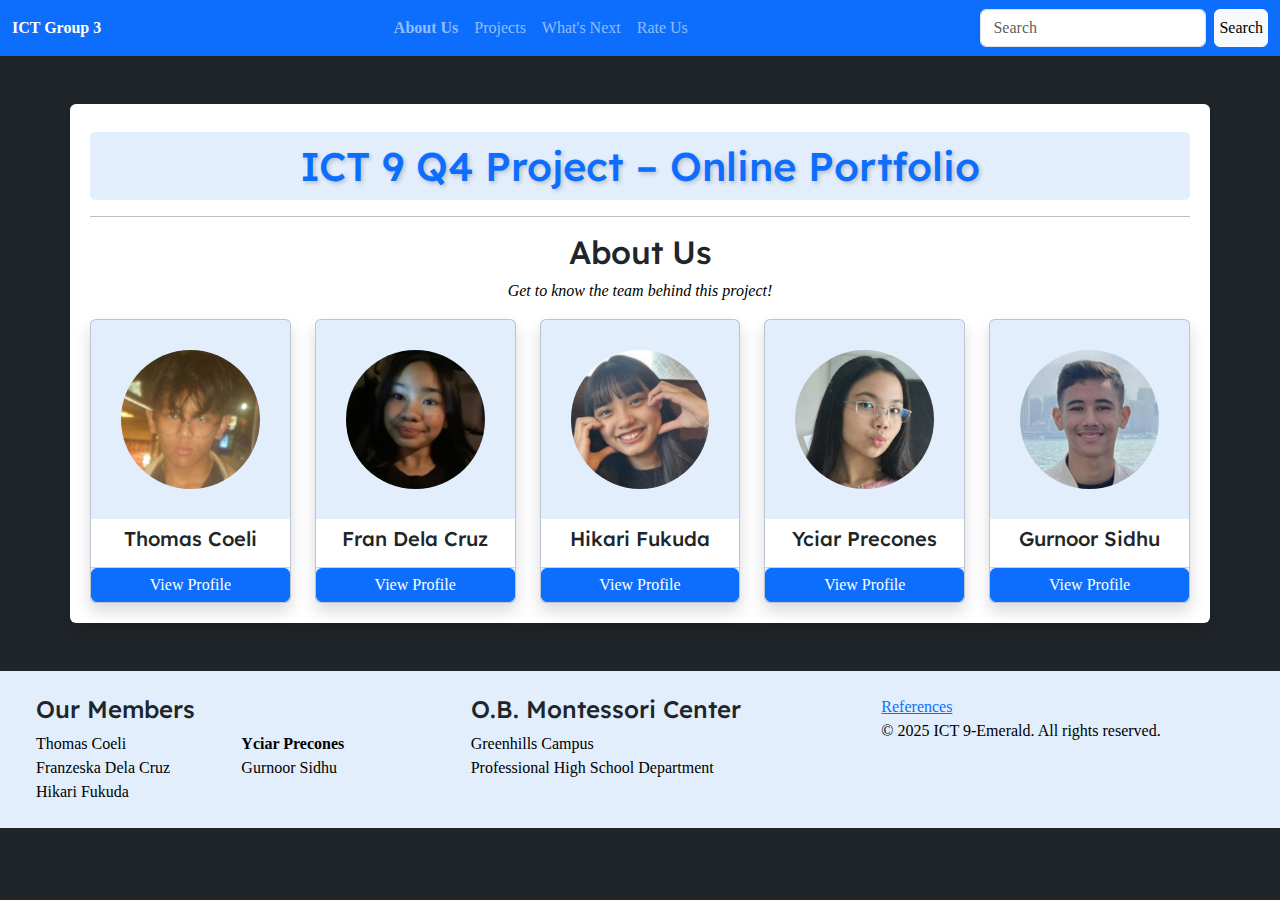
<file: index.html>
<!DOCTYPE html>
<html>
<head>
    <meta charset="utf-8">
    <meta name="viewport" content="width=device-width, initial-scale=1">
    <title>Online Portfolio – About Us</title>
    <!-- Bootstrap 5 Setup -->
    <link href="https://cdn.jsdelivr.net/npm/bootstrap@5.3.3/dist/css/bootstrap.min.css" rel="stylesheet" integrity="sha384-QWTKZyjpPEjISv5WaRU9OFeRpok6YctnYmDr5pNlyT2bRjXh0JMhjY6hW+ALEwIH" crossorigin="anonymous">

    <!-- JS Setup -->
    <script src="https://cdn.jsdelivr.net/npm/bootstrap@5.3.3/dist/js/bootstrap.bundle.min.js" integrity="sha384-YvpcrYf0tY3lHB60NNkmXc5s9fDVZLESaAA55NDzOxhy9GkcIdslK1eN7N6jIeHz" crossorigin="anonymous"></script>

    <!-- Google Fonts Lexend Setup -->
    <link rel="preconnect" href="https://fonts.googleapis.com">
    <link rel="preconnect" href="https://fonts.gstatic.com" crossorigin>
    <link href="https://fonts.googleapis.com/css2?family=Lexend:wght@100..900&display=swap" rel="stylesheet">

    <!-- Link to CSS File -->
    <link rel="stylesheet" type="text/css" href="style.css">
   <script src="main.js"></script>
</head>
<body>
    <nav class="navbar navbar-expand-sm bg-primary navbar-dark">
      <div class="container-fluid">
        <strong class="text-white">ICT Group 3</strong>
        <button class="navbar-toggler" type="button" data-bs-toggle="collapse" data-bs-target="#mynavbar">
          <span class="navbar-toggler-icon"></span>
        </button>
        <div class="collapse navbar-collapse" id="mynavbar">
          <ul class="navbar-nav mx-auto">
            <li class="nav-item">
              <a class="nav-link" href="index.html"><strong>About Us</strong></a>
            </li>
            <li class="nav-item">
              <a class="nav-link" href="page2.html">Projects</a>
            </li>
            <li class="nav-item">
              <a class="nav-link" href="page3.html">What's Next</a>
            </li>
            <li class="nav-item">
              <a class="nav-link" href="page4.html">Rate Us</a>
            </li>
          </ul>
          <form class="d-flex">
            <input class="form-control me-2" type="text" placeholder="Search">
            <button class="btn btn-light" id="navbt" type="button">Search</button>
          </form>
        </div>
      </div>
    </nav>

    <div class="container shadow mt-5 mb-5 rounded">
        <h1 class="mt-2 mb-2 text-center">ICT 9 Q4 Project – Online Portfolio</h1>
        <hr/>
        <h2 class="text-center">About Us</h2>
        <p class="text-center"><em>Get to know the team behind this project!</em></p>
        <div class="row">

          <!-- Card: Thomas Coeli -->
          <div class="col">
            <div class="card shadow text-center">
              <img src="coeliheadshot.png" class="card-img-top aboutusavatar rounded-circle">
              <div class="card-header"><h5>Thomas Coeli</h5></div>
              <button type="button" class="btn btn-primary" data-bs-toggle="modal" data-bs-target="#coeliModal">View Profile</button>
            </div>
          </div>

          <!-- Modal: Thomas Coeli -->
          <div class="modal fade" id="coeliModal" tabindex="-1">
            <div class="modal-dialog modal-lg">
              <div class="modal-content">
                <div class="modal-header">
                  <button type="button" class="btn-close" data-bs-dismiss="modal"></button>
                </div>
                <div class="modal-body">
                  <div class="row">
                    <div class="col-md-4">
                      <img src="coeliheadshot.png" class="w-100 img-fluid rounded-circle aboutusavatar">
                    </div>
                    <div class="col-md-8">
                      <h2 class="mt-2 mb-2 text-center">Thomas Taylor L. Coeli</h2>
                      <hr/>
                      <p class="mt-2 mb-2"><strong>Interests:</strong> Fish, Chinese green tea, bodybuilding, medicine, and biomechanics are things I enjoy.</p>
                      <p class="mt-2 mb-2"><strong>Ambition:</strong> I plan on taking up interventional cardiology or any cardiology-related jobs.</p>
                      <a class="btn btn-primary w-100" href="https://github.com/TCoeli-9E" target="_blank">View my Github Profile</a>
                    </div>
                  </div>
                </div>
              </div>
            </div>
          </div>

          <!-- Card: Fran Dela Cruz -->
          <div class="col">
            <div class="card shadow text-center">
              <img src="delacruzheadshot.jpg" class="card-img-top rounded-circle aboutusavatar">
              <div class="card-header"><h5>Fran Dela Cruz</h5></div>
              <button type="button" class="btn btn-primary" data-bs-toggle="modal" data-bs-target="#delacruzModal">View Profile</button>
            </div>
          </div>

          <!-- Modal: Fran Dela Cruz -->
          <div class="modal fade" id="delacruzModal" tabindex="-1">
            <div class="modal-dialog modal-lg">
              <div class="modal-content">
                <div class="modal-header">
                  <button type="button" class="btn-close" data-bs-dismiss="modal"></button>
                </div>
                <div class="modal-body">
                  <div class="row">
                    <div class="col-md-4">
                      <img src="delacruzheadshot.jpg" class="w-100 img-fluid rounded-circle aboutusavatar">
                    </div>
                    <div class="col-md-8">
                      <h2 class="mt-2 mb-2 text-center">Franzeska Addienna V. Dela Cruz</h2>
                      <hr/>
                      <p class="mt-2 mb-2"><strong>Interests:</strong> I love dogs and books. I also love traveling, laughing, and collecting Hironos and Sonny Angels.</p>
                      <p class="mt-2 mb-2"><strong>Ambition:</strong> I’d love to pursue my passion in veterinary medicine or nutrition and dietetics. My ideal life is a sustainable one, where my social, academic, and fitness lives are all balanced.</p>
                      <a class="btn btn-primary w-100" href="https://github.com/Frangun" target="_blank">View my Github Profile</a>
                    </div>
                  </div>
                </div>
              </div>
            </div>
          </div>

          <!-- Card: Hikari Fukuda -->
          <div class="col">
            <div class="card shadow text-center">
              <img src="fukudaheadshot.jpeg" class="card-img-top rounded-circle aboutusavatar">
              <div class="card-header"><h5>Hikari Fukuda</h5></div>
              <button type="button" class="btn btn-primary" data-bs-toggle="modal" data-bs-target="#fukudaModal">View Profile</button>
            </div>
          </div>

          <!-- Modal: Hikari Fukuda -->
          <div class="modal fade" id="fukudaModal" tabindex="-1">
            <div class="modal-dialog modal-lg">
              <div class="modal-content">
                <div class="modal-header">
                  <button type="button" class="btn-close" data-bs-dismiss="modal"></button>
                </div>
                <div class="modal-body">
                  <div class="row">
                    <div class="col-md-4">
                      <img src="fukudaheadshot.jpeg" class="w-100 img-fluid rounded-circle aboutusavatar">
                    </div>
                    <div class="col-md-8">
                      <h2 class="mt-2 mb-2 text-center">Hikari Fukuda</h2>
                      <hr/>
                      <p class="mt-2 mb-2"><strong>Interests:</strong> I like to listen to Japanese R&B songs, watch anime, play piano and play volleyball.</p>
                      <p class="mt-2 mb-2"><strong>Ambition:</strong> I haven't decided yet, but I would like to find a job that makes use of my English. One of the options I have is to be a flight attendant.</p>
                      <a class="btn btn-primary w-100" href="https://github.com/Hikarihikaru0317" target="_blank">View my Github Profile</a>
                    </div>
                  </div>
                </div>
              </div>
            </div>
          </div>

          <!-- Card: Yciar Precones -->
          <div class="col">
            <div class="card shadow text-center">
              <img src="preconesheadshot.jpg" class="card-img-top rounded-circle aboutusavatar">
              <div class="card-header"><h5>Yciar Precones</h5></div>
              <button type="button" class="btn btn-primary" data-bs-toggle="modal" data-bs-target="#preconesModal">View Profile</button>
            </div>
          </div>

          <!-- Modal: Yciar Precones -->
          <div class="modal fade" id="preconesModal" tabindex="-1">
            <div class="modal-dialog modal-lg">
              <div class="modal-content">
                <div class="modal-header">
                  <button type="button" class="btn-close" data-bs-dismiss="modal"></button>
                </div>
                <div class="modal-body">
                  <div class="row">
                    <div class="col-md-4">
                      <img src="preconesheadshot.jpg" class="w-100 img-fluid rounded-circle aboutusavatar">
                    </div>
                    <div class="col-md-8">
                      <h2 class="mt-2 mb-2 text-center">Yciar L. Precones</h2>
                      <hr/>
                      <p class="mt-2 mb-2"><strong>Interests:</strong> Calico cats, fountain pens, and black teas are some of my favorite things. I like to read Gothic literature and write poetry in my spare time.</p>
                      <p class="mt-2 mb-2"><strong>Ambition:</strong> Although I’m not quite sure yet on what I want to do in the future, I plan on turning my passion for writing into a career in creative writing or journalism.</p>
                      <a class="btn btn-primary w-100" href="https://github.com/YPrecones-9E" target="_blank">View my Github Profile</a>
                    </div>
                  </div>
                </div>
              </div>
            </div>
          </div>

          <!-- Card: Gurnoor Sidhu -->
          <div class="col">
            <div class="card shadow text-center">
              <img src="sidhuheadshot.png" class="card-img-top rounded-circle aboutusavatar">
              <div class="card-header"><h5>Gurnoor Sidhu</h5></div>
              <button type="button" class="btn btn-primary" data-bs-toggle="modal" data-bs-target="#sidhuModal">View Profile</button>
            </div>
          </div>

          <!-- Modal: Gurnoor Sidhu -->
          <div class="modal fade" id="sidhuModal" tabindex="-1">
            <div class="modal-dialog modal-lg">
              <div class="modal-content">
                <div class="modal-header">
                  <button type="button" class="btn-close" data-bs-dismiss="modal"></button>
                </div>
                <div class="modal-body">
                  <div class="row">
                    <div class="col-md-4">
                      <img src="sidhuheadshot.png" class="w-100 img-fluid rounded-circle aboutusavatar">
                    </div>
                    <div class="col-md-8">
                      <h2 class="mt-2 mb-2 text-center">Gurnoor S. Sidhu</h2>
                      <hr/>
                      <p class="mt-2 mb-2"><strong>Interests:</strong> I love anything related to basketball, alongside playing other sports.</p>
                      <p class="mt-2 mb-2"><strong>Ambition:</strong> I’m unsure for now on what I want to do in the future, but for sure, it’ll be something sporty.</p>
                      <a class="btn btn-primary w-100" href="https://github.com/Gur7" target="_blank">View my Github Profile</a>
                    </div>
                  </div>
                </div>
              </div>
            </div>
          </div>

        </div>
    </div>

    <div class="container-fluid footer">
        <div class="row mt-2 mb-2">
            <div class="col mt-4 mb-2 mx-4">
                <h4>Our Members</h4>
                <div class="row">
                    <div class="col">
                        <p>Thomas Coeli<br/>Franzeska Dela Cruz<br/>Hikari Fukuda</p>
                    </div>
                    <div class="col">
                        <p><strong>Yciar Precones</strong><br/>Gurnoor Sidhu</p>
                    </div>
                </div>
            </div>
            <div class="col mt-4 mb-2">
                <h4>O.B. Montessori Center</h4>
                <p>Greenhills Campus<br/>Professional High School Department</p>
            </div>
            <div class="col mt-4 mb-2">
              <a href="https://docs.google.com/document/d/1Pja29AUZwiUtTKTcijFPN10E19w-_7ee6yXcZa8ANWE/edit?usp=sharing" target="_blank">References</a>
              <p>© 2025 ICT 9-Emerald. All rights reserved.</p></div>
        </div>
    </div>
</body>
</html>
</file>
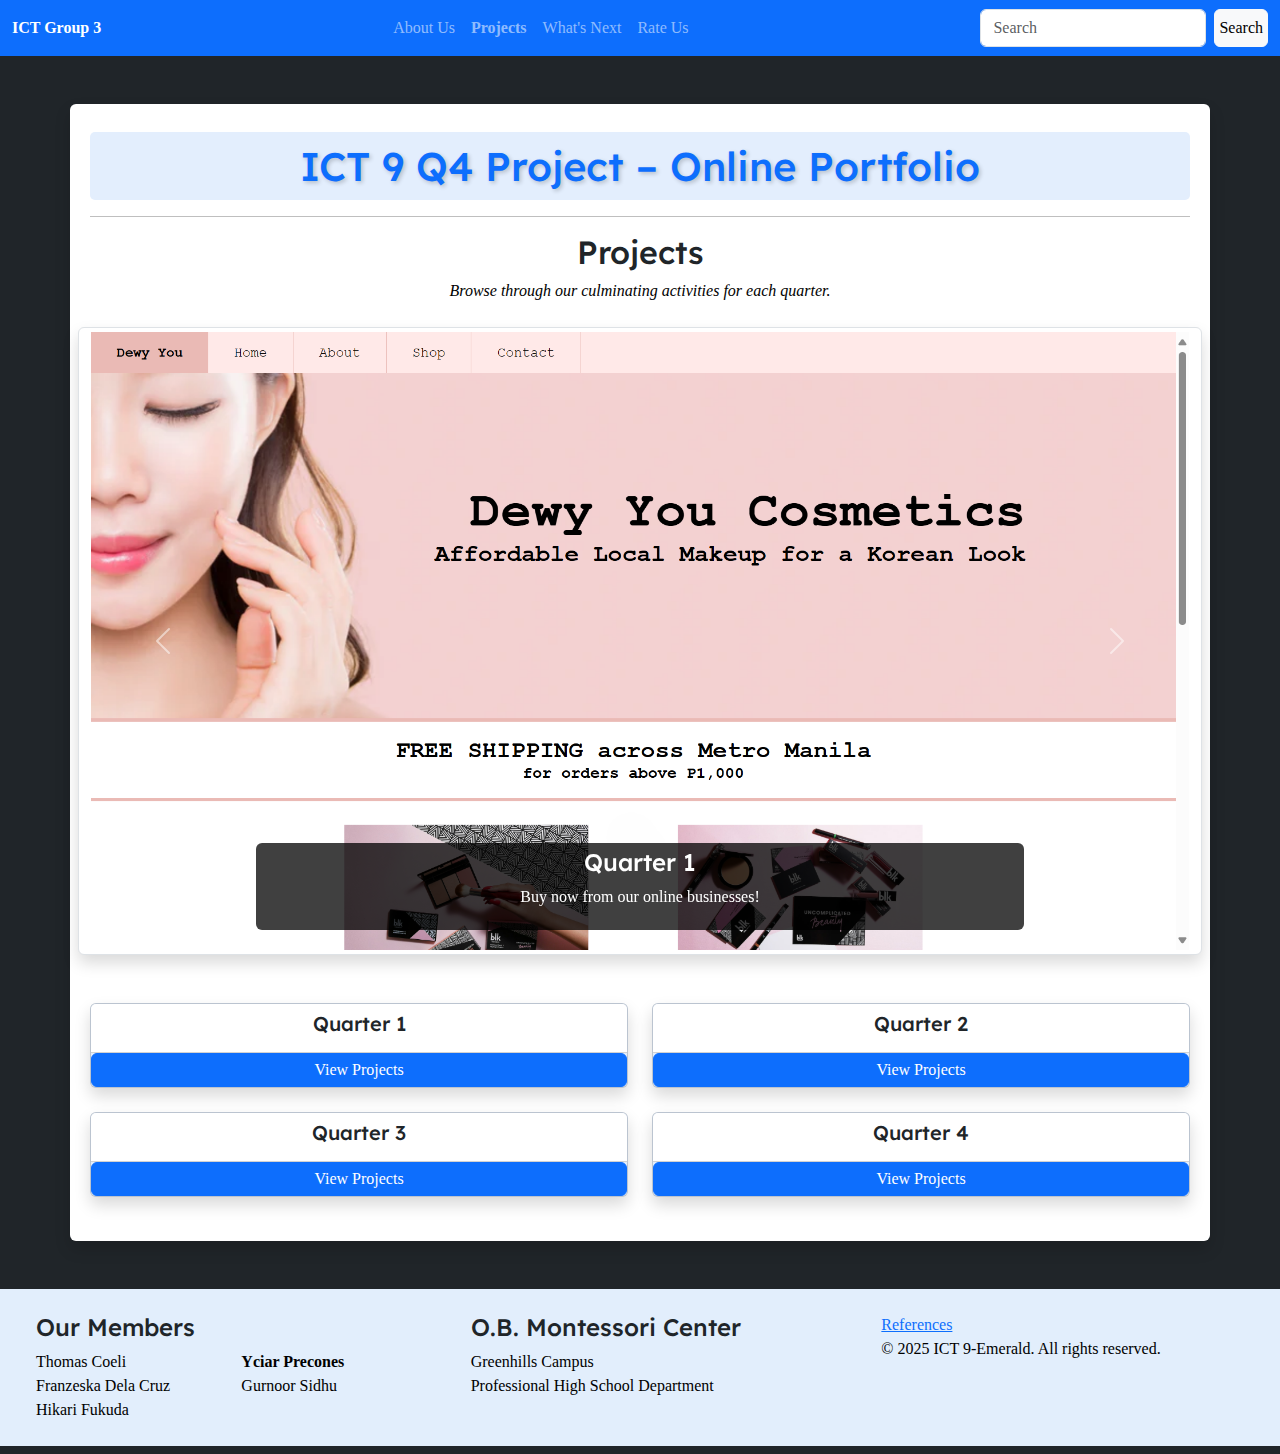
<file: page2.html>
<!DOCTYPE html>
<html>
<head>
    <meta charset="utf-8">
    <meta name="viewport" content="width=device-width, initial-scale=1">
    <title>Online Portfolio – Projects</title>
    <!-- Bootstrap 5 Setup -->
    <link href="https://cdn.jsdelivr.net/npm/bootstrap@5.3.3/dist/css/bootstrap.min.css" rel="stylesheet" integrity="sha384-QWTKZyjpPEjISv5WaRU9OFeRpok6YctnYmDr5pNlyT2bRjXh0JMhjY6hW+ALEwIH" crossorigin="anonymous">

    <!-- JS Setup -->
    <script src="https://cdn.jsdelivr.net/npm/bootstrap@5.3.3/dist/js/bootstrap.bundle.min.js" integrity="sha384-YvpcrYf0tY3lHB60NNkmXc5s9fDVZLESaAA55NDzOxhy9GkcIdslK1eN7N6jIeHz" crossorigin="anonymous"></script>

    <!-- Google Fonts Lexend Setup -->
    <link rel="preconnect" href="https://fonts.googleapis.com">
    <link rel="preconnect" href="https://fonts.gstatic.com" crossorigin>
    <link href="https://fonts.googleapis.com/css2?family=Lexend:wght@100..900&display=swap" rel="stylesheet">

    <!-- Link to CSS File -->
    <link rel="stylesheet" type="text/css" href="style.css">
    <script src="main.js"></script>
</head>
<body>
    <nav class="navbar navbar-expand-sm bg-primary navbar-dark">
      <div class="container-fluid">
        <strong class="text-white">ICT Group 3</strong>
        <button class="navbar-toggler" type="button" data-bs-toggle="collapse" data-bs-target="#mynavbar">
          <span class="navbar-toggler-icon"></span>
        </button>
        <div class="collapse navbar-collapse" id="mynavbar">
          <ul class="navbar-nav mx-auto">
            <li class="nav-item">
              <a class="nav-link" href="index.html">About Us</a>
            </li>
            <li class="nav-item">
              <a class="nav-link" href="page2.html"><strong>Projects</strong></a>
            </li>
            <li class="nav-item">
              <a class="nav-link" href="page3.html">What's Next</a>
            </li>
            <li class="nav-item">
              <a class="nav-link" href="page4.html">Rate Us</a>
            </li>
          </ul>
          <form class="d-flex">
            <input class="form-control me-2" type="text" placeholder="Search">
            <button class="btn btn-light" id="navbt" type="button">Search</button>
          </form>
        </div>
      </div>
    </nav>

    <div class="container shadow mt-5 mb-5 rounded">
        <h1 class="mt-2 mb-2 text-center">ICT 9 Q4 Project – Online Portfolio</h1>
        <hr/>
        <h2 class="text-center">Projects</h2>
        <p class="text-center"><em>Browse through our culminating activities for each quarter.</em></p>
        <div class="row">

          <div id="demo" class="carousel slide mx-auto mt-2 mb-5 img-thumbnail shadow" id="myCarousel" data-bs-ride="carousel">
            <div class="carousel-inner">
                <div class="carousel-item active">
                  <img src="carousel-q1precones.png" class="d-block w-100">
                  <div class="carousel-caption rounded">
                  <h4 class="carouselcaptionheader">Quarter 1</h4>
                  <p>Buy now from our online businesses!</p>
                </div>
                </div>
                <div class="carousel-item">
                  <img src="carousel-q2coeli.png" class="d-block w-100">
                  <div class="carousel-caption rounded">
                  <h4 class="carouselcaptionheader">Quarter 2</h4>
                  <p>Explore our websites for Filipino recipes.</p>
                </div>
                </div>
                <div class="carousel-item">
                  <img src="carousel-q3delacruz.png" class="d-block w-100">
                  <div class="carousel-caption rounded">
                  <h4 class="carouselcaptionheader">Quarter 3</h4>
                  <p>Book a train ride on our online Fare Guides!</p>
                </div>
                </div>
                <div class="carousel-item">
                  <img src="carousel-q4sidhu.png" class="d-block w-100">
                  <div class="carousel-caption rounded">
                  <h4 class="carouselcaptionheader">Quarter 4</h4>
                  <p>Check out our other projects for this quarter.</p>
                </div>
                </div>
              </div>
              <button class="carousel-control-prev" type="button" data-bs-target="#demo" data-bs-slide="prev">
                <span class="carousel-control-prev-icon"></span>
              </button>
              <button class="carousel-control-next" type="button" data-bs-target="#demo" data-bs-slide="next">
                <span class="carousel-control-next-icon"></span>
              </button>

          </div>
        </div>

        <div class="row mb-4">

          <!-- Card: Quarter 1 -->
          <div class="col-md-6">
            <div class="card shadow text-center">
              <div class="card-header"><h5>Quarter 1</h5></div>
              <button type="button" class="btn btn-primary" data-bs-toggle="modal" data-bs-target="#q1Modal">View Projects</button>
            </div>
          </div>
          <!-- Modal: Quarter 1 -->
          <div class="modal fade" id="q1Modal" tabindex="-1">
            <div class="modal-dialog modal-lg">

              <div class="modal-content">

                <div class="modal-header">
                  <button type="button" class="btn-close" data-bs-dismiss="modal"></button>
                </div>

                <div class="modal-body text-center">
                  <h2 class="mt-2 mb-2 text-center">Quarter 1 Project</h2>
                  <hr/>
                    <div class="row">
                      <p class="mt-2 mb-2">This project is an<strong> online shop webpage </strong> using basic HTML and CSS.</p>
                    </div>

                    <div class="row mt-2 mb-2">
                      <div class="row">
                        <div class="col mx-auto">
                          <a class="btn btn-primary w-100" href="https://tcoeli-9e.github.io/Q1-PROJECT-COELI/" target="_blank">Coeli</a>
                        </div>
                        <div class="col mx-auto">
                          <a class="btn btn-secondary w-100" disabled>Fukuda</a>
                        </div>
                        <div class="col mx-auto">
                          <a class="btn btn-primary w-100" href="https://frangun.github.io/Q1-PROJECT/" target="_blank">Dela Cruz</a>
                        </div>
                        <div class="col mx-auto">
                          <a class="btn btn-primary w-100" href="https://yprecones-9e.github.io/Q1_PROJECT_Precones-Yciar/" target="_blank">Precones</a>
                        </div>
                        <div class="col mx-auto">
                          <a class="btn btn-primary w-100" href="https://gur7.github.io/Sidhu_Q1_Project/" target="_blank">Sidhu</a>
                        </div>
                      </div> 
                    </div>

                </div>

              </div>
            </div>
          </div>

          <!-- Card: Quarter 2 -->
          <div class="col-md-6">
            <div class="card shadow text-center">
              <div class="card-header"><h5>Quarter 2</h5></div>
              <button type="button" class="btn btn-primary" data-bs-toggle="modal" data-bs-target="#q2Modal">View Projects</button>
            </div>
          </div>
          <!-- Modal: Quarter 2 -->
          <div class="modal fade" id="q2Modal" tabindex="-1">
            <div class="modal-dialog modal-lg">

              <div class="modal-content">

                <div class="modal-header">
                  <button type="button" class="btn-close" data-bs-dismiss="modal"></button>
                </div>

                <div class="modal-body text-center">
                  <h2 class="mt-2 mb-2 text-center">Quarter 2 Project</h2>
                  <hr/>
                    <div class="row">
                      <p class="mt-2 mb-2">This project is a responsive <strong>recipe-sharing website</strong> where users can explore, view, and
                      submit recipes for Filipino cuisine.</p>
                    </div>

                    <div class="row mt-2 mb-2">
                      <div class="row">
                        <div class="col mx-auto">
                          <a class="btn btn-primary w-100" href="https://tcoeli-9e.github.io/Q2-PROJECT-COELI/" target="_blank">Coeli</a>
                        </div>
                        <div class="col mx-auto">
                          <a class="btn btn-secondary w-100" disabled>Fukuda</a>
                        </div>
                        <div class="col mx-auto">
                          <a class="btn btn-primary w-100" href="https://frangun.github.io/Q2-PROJECT/" target="_blank">Dela Cruz</a>
                        </div>
                        <div class="col mx-auto">
                          <a class="btn btn-primary w-100" href="https://yprecones-9e.github.io/Q2_PROJECT_Precones-Yciar/" target="_blank">Precones</a>
                        </div>
                        <div class="col mx-auto">
                          <a class="btn btn-primary w-100" href="https://gur7.github.io/Sidhu_Q2_Project/" target="_blank">Sidhu</a>
                        </div>
                      </div> 
                    </div>

                </div>

              </div>
            </div>
          </div>


        </div>
        <div class="row mb-4">

          <!-- Card: Quarter 3 -->
          <div class="col-md-6">
            <div class="card shadow text-center">
              <div class="card-header"><h5>Quarter 3</h5></div>
              <button type="button" class="btn btn-primary" data-bs-toggle="modal" data-bs-target="#q3Modal">View Projects</button>
            </div>
          </div>
          <!-- Modal: Quarter 3 -->
          <div class="modal fade" id="q3Modal" tabindex="-1">
            <div class="modal-dialog modal-lg">

              <div class="modal-content">

                <div class="modal-header">
                  <button type="button" class="btn-close" data-bs-dismiss="modal"></button>
                </div>

                <div class="modal-body text-center">
                  <h2 class="mt-2 mb-2 text-center">Quarter 3 Project</h2>
                  <hr/>
                    <div class="row">
                      <p class="mt-2 mb-2">This project is a website for a <strong>Train Fare Guide.</strong> This project was done in pairs, with each pair choosing a map from the Manila Metro Rail Transit (MRT) to follow.</p>
                    </div>

                    <div class="row mt-2 mb-2">
                      <div class="row">
                        <div class="col mx-auto">
                          <a class="btn btn-primary w-100" href="https://tcoeli-9e.github.io/Q3-PROJECT-ABAYON-ANTES-COELI/pmo.html" target="_blank">Coeli</a>
                        </div>
                        <div class="col mx-auto">
                          <a class="btn btn-primary w-100" href="https://yprecones-9e.github.io/Q3_PROJECT_Fukuda-Hikari-Precones-Yciar/">Fukuda</a>
                        </div>
                        <div class="col mx-auto">
                          <a class="btn btn-primary w-100" href="https://frangun.github.io/Q3-PROJECT/" target="_blank">Dela Cruz</a>
                        </div>
                        <div class="col mx-auto">
                          <a class="btn btn-primary w-100" href="https://yprecones-9e.github.io/Q3_PROJECT_Fukuda-Hikari-Precones-Yciar/" target="_blank">Precones</a>
                        </div>
                        <div class="col mx-auto">
                          <a class="btn btn-primary w-100" href="https://github.com/BarrientosOB/Greenhills_ICT9Emerald_Q3Project_Barrientos_Oscar" target="_blank">Sidhu</a>
                        </div>
                      </div> 
                    </div>

                </div>

              </div>
            </div>
          </div>

          <!-- Card: Quarter 4 -->
          <div class="col-md-6">
            <div class="card shadow text-center">
              <div class="card-header"><h5>Quarter 4</h5></div>
              <button type="button" class="btn btn-primary" data-bs-toggle="modal" data-bs-target="#q4Modal">View Projects</button>
            </div>
          </div>
          <!-- Modal: Quarter 4 -->
          <div class="modal fade" id="q4Modal" tabindex="-1">
            <div class="modal-dialog modal-lg">

              <div class="modal-content">

                <div class="modal-header">
                  <button type="button" class="btn-close" data-bs-dismiss="modal"></button>
                </div>

                <div class="modal-body text-center">
                  <h2 class="mt-2 mb-2 text-center">Quarter 4 Project</h2>
                  <hr/>
                    <div class="row">
                      <p class="mt-2 mb-2"><strong>You are here!</strong> This is a webpage that showcases our team's quarter projects.<br/>Check out our other projects linked below.</p>
                    </div>

                    <div class="row mt-2 mb-2">
                      <div class="row">
                        <div class="col mx-auto">
                          <a class="btn btn-primary w-100" href="https://yprecones-9e.github.io/Q4_QUIZ1_Precones-Yciar/" target="_blank">BMI Calculator</a>
                        </div>
                        <div class="col mx-auto">
                          <a class="btn btn-primary w-100" href="https://frangun.github.io/Q4-QUIZ2/" target="_blank">Grade Calculator</a>
                        </div>
                        
                      </div> 
                    </div>

                </div>

              </div>
            </div>
          </div>


        </div>


    </div>
    <div class="container-fluid footer">
        <div class="row mt-2 mb-2">
            <div class="col mt-4 mb-2 mx-4">
                <h4>Our Members</h4>
                <div class="row">
                    <div class="col">
                        <p>Thomas Coeli<br/>Franzeska Dela Cruz<br/>Hikari Fukuda</p>
                    </div>
                    <div class="col">
                        <p><strong>Yciar Precones</strong><br/>Gurnoor Sidhu</p>
                    </div>
                </div>
            </div>
            <div class="col mt-4 mb-2">
                <h4>O.B. Montessori Center</h4>
                <p>Greenhills Campus<br/>Professional High School Department</p>
            </div>
            <div class="col mt-4 mb-2">
              <a href="https://docs.google.com/document/d/1Pja29AUZwiUtTKTcijFPN10E19w-_7ee6yXcZa8ANWE/edit?usp=sharing" target="_blank">References</a>
              <p>© 2025 ICT 9-Emerald. All rights reserved.</p></div>
        </div>
    </div>
</body>
</html>
</file>
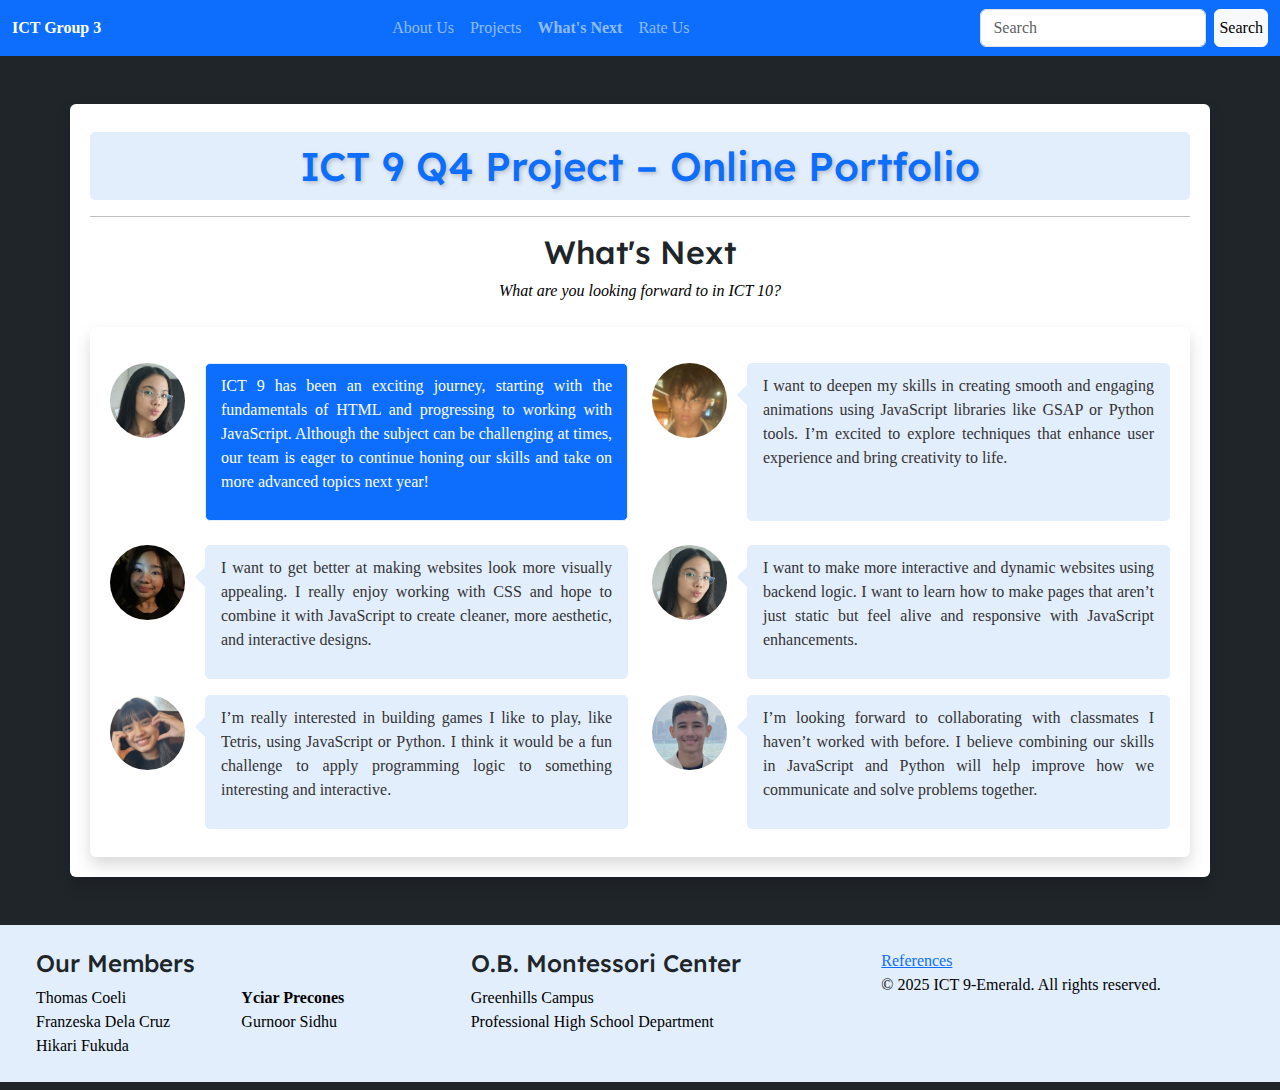
<file: page3.html>
<!DOCTYPE html>
<html>
<head>
    <meta charset="utf-8">
    <meta name="viewport" content="width=device-width, initial-scale=1">
    <title>Online Portfolio – Rate Us</title>
    <!-- Bootstrap 5 Setup -->
    <link href="https://cdn.jsdelivr.net/npm/bootstrap@5.3.3/dist/css/bootstrap.min.css" rel="stylesheet" integrity="sha384-QWTKZyjpPEjISv5WaRU9OFeRpok6YctnYmDr5pNlyT2bRjXh0JMhjY6hW+ALEwIH" crossorigin="anonymous">

    <!-- JS Setup -->
    <script src="https://cdn.jsdelivr.net/npm/bootstrap@5.3.3/dist/js/bootstrap.bundle.min.js" integrity="sha384-YvpcrYf0tY3lHB60NNkmXc5s9fDVZLESaAA55NDzOxhy9GkcIdslK1eN7N6jIeHz" crossorigin="anonymous"></script>

    <!-- Google Fonts Lexend Setup -->
    <link rel="preconnect" href="https://fonts.googleapis.com">
    <link rel="preconnect" href="https://fonts.gstatic.com" crossorigin>
    <link href="https://fonts.googleapis.com/css2?family=Lexend:wght@100..900&display=swap" rel="stylesheet">

    <!-- Link to CSS File -->
    <link rel="stylesheet" type="text/css" href="style.css">
    <script src="main.js"></script>
</head>
<body>
    <nav class="navbar navbar-expand-sm bg-primary navbar-dark">
      <div class="container-fluid">
        <strong class="text-white">ICT Group 3</strong>
        <button class="navbar-toggler" type="button" data-bs-toggle="collapse" data-bs-target="#mynavbar">
          <span class="navbar-toggler-icon"></span>
        </button>
        <div class="collapse navbar-collapse" id="mynavbar">
          <ul class="navbar-nav mx-auto">
            <li class="nav-item">
              <a class="nav-link" href="index.html">About Us</a>
            </li>
            <li class="nav-item">
              <a class="nav-link" href="page2.html">Projects</a>
            </li>
            <li class="nav-item">
              <a class="nav-link" href="page3.html"><strong>What's Next</strong></a>
            </li>
            <li class="nav-item">
              <a class="nav-link" href="page4.html">Rate Us</a>
            </li>
          </ul>
          <form class="d-flex">
            <input class="form-control me-2" type="text" placeholder="Search">
            <button class="btn btn-light" id="navbt" type="button">Search</button>
          </form>
        </div>
      </div>
    </nav>

    <div class="container shadow mt-5 mb-5 rounded">
        <h1 class="mt-2 mb-2 text-center">ICT 9 Q4 Project – Online Portfolio</h1>
        <hr/>
        <h2 class="text-center">What's Next</h2>
        <p class="text-center"><em>What are you looking forward to in ICT 10?</em></p>
    
    <div class="container rounded shadow mt-4">
        <div class="row">
            <div class="bubblerow col-md-6 mt-3 mb-2">
                <img src="preconesheadshot.jpg" class="avatar rounded-circle">
                <div class="textbubblespec">
                    <p>ICT 9 has been an exciting journey, starting with the fundamentals of HTML and progressing to working with JavaScript. Although the subject can be challenging at times, our team is eager to continue honing our skills and take on more advanced topics next year!</p>
                </div>
            </div>
            <div class="bubblerow col-md-6 mt-3 mb-2">
                <img src="coeliheadshot.png" class="avatar rounded-circle">
                <div class="textbubble">
                    <p>I want to deepen my skills in creating smooth and engaging animations using JavaScript libraries like GSAP or Python tools. I’m excited to explore techniques that enhance user experience and bring creativity to life.</p>
                </div>
            </div>
        </div>
        <div class="row">
            <div class="col-md-6">
                <div class="bubblerow mt-3 mb-2">
                    <img src="delacruzheadshot.jpg" class="avatar rounded-circle">
                    <div class="textbubble">
                        <p>I want to get better at making websites look more visually appealing. I really enjoy working with CSS and hope to combine it with JavaScript to create cleaner, more aesthetic, and interactive designs.</p>
                    </div>
                </div>
                <div class="bubblerow mt-3 mb-2">
                    <img src="fukudaheadshot.jpeg" class="avatar rounded-circle">
                    <div class="textbubble">
                        <p>I’m really interested in building games I like to play, like Tetris, using JavaScript or Python. I think it would be a fun challenge to apply programming logic to something interesting and interactive.</p>
                    </div>
                </div>
            </div>
            <div class="col-md-6">
                <div class="bubblerow mt-3 mb-2">
                    <img src="preconesheadshot.jpg" class="avatar rounded-circle">
                    <div class="textbubble">
                        <p>I want to make more interactive and dynamic websites using backend logic. I want to learn how to make pages that aren’t just static but feel alive and responsive with JavaScript enhancements.</p>
                    </div>
                </div>
                <div class="bubblerow mt-3 mb-2">
                    <img src="sidhuheadshot.png" class="avatar rounded-circle">
                    <div class="textbubble">
                        <p>I’m looking forward to collaborating with classmates I haven’t worked with before. I believe combining our skills in JavaScript and Python will help improve how we communicate and solve problems together.</p>
                    </div>
                </div>
            </div>
        </div>
    </div>

</div>
    </div>
    <div class="container-fluid footer">
        <div class="row mt-2 mb-2">
            <div class="col mt-4 mb-2 mx-4">
                <h4>Our Members</h4>
                <div class="row">
                    <div class="col">
                        <p>Thomas Coeli<br/>Franzeska Dela Cruz<br/>Hikari Fukuda</p>
                    </div>
                    <div class="col">
                        <p><strong>Yciar Precones</strong><br/>Gurnoor Sidhu</p>
                    </div>
                </div>
            </div>
            <div class="col mt-4 mb-2">
                <h4>O.B. Montessori Center</h4>
                <p>Greenhills Campus<br/>Professional High School Department</p>
            </div>
            <div class="col mt-4 mb-2">
              <a href="https://docs.google.com/document/d/1Pja29AUZwiUtTKTcijFPN10E19w-_7ee6yXcZa8ANWE/edit?usp=sharing" target="_blank">References</a>
              <p>© 2025 ICT 9-Emerald. All rights reserved.</p></div>
        </div>
    </div>
</body>
</html>
</file>
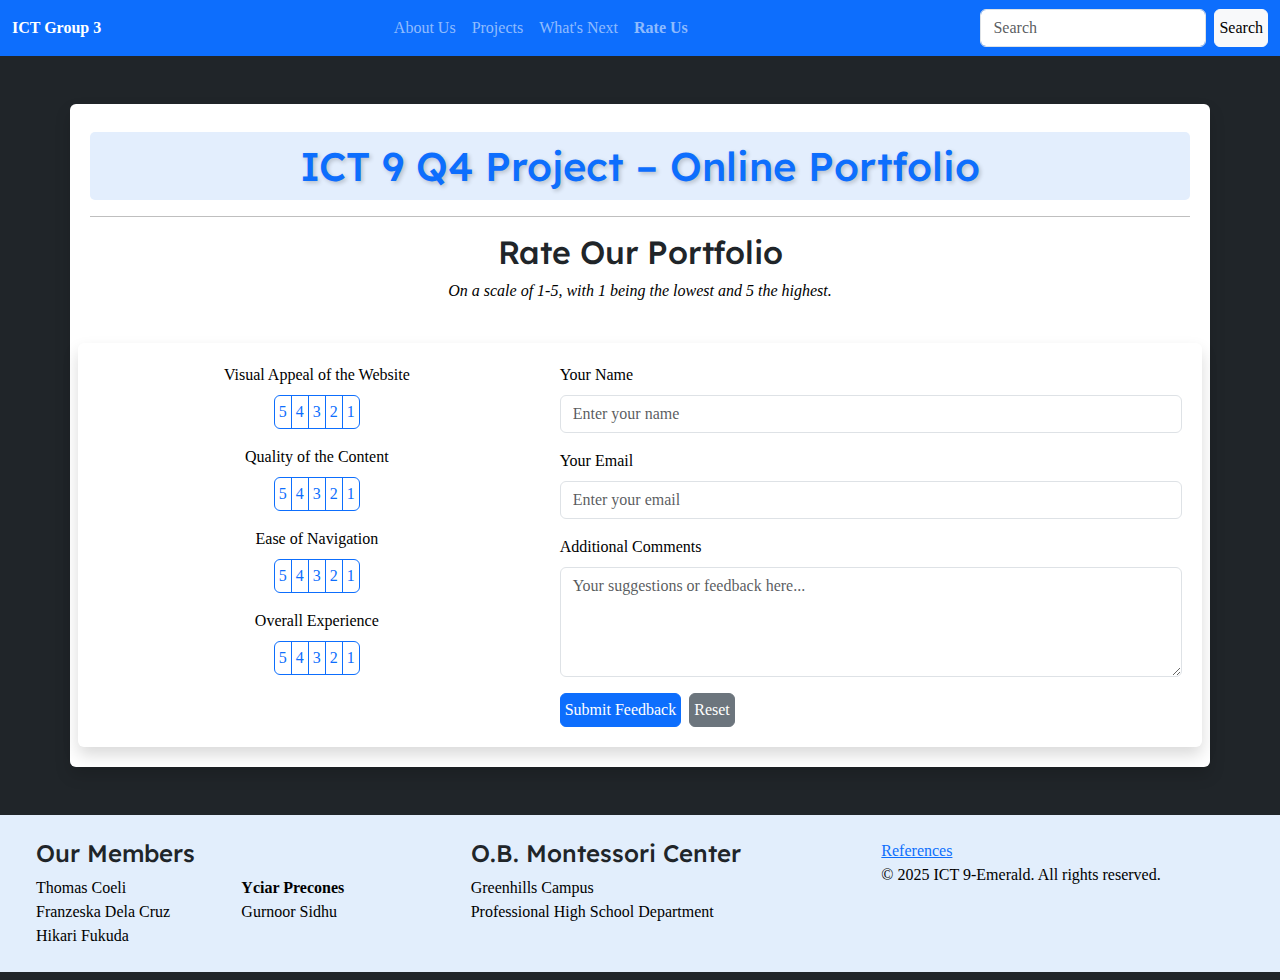
<file: page4.html>
<!DOCTYPE html>
<html>
<head>
    <meta charset="utf-8">
    <meta name="viewport" content="width=device-width, initial-scale=1">
    <title>Online Portfolio – What's Next</title>
    <!-- Bootstrap 5 Setup -->
    <link href="https://cdn.jsdelivr.net/npm/bootstrap@5.3.3/dist/css/bootstrap.min.css" rel="stylesheet" integrity="sha384-QWTKZyjpPEjISv5WaRU9OFeRpok6YctnYmDr5pNlyT2bRjXh0JMhjY6hW+ALEwIH" crossorigin="anonymous">

    <!-- JS Setup -->
    <script src="https://cdn.jsdelivr.net/npm/bootstrap@5.3.3/dist/js/bootstrap.bundle.min.js" integrity="sha384-YvpcrYf0tY3lHB60NNkmXc5s9fDVZLESaAA55NDzOxhy9GkcIdslK1eN7N6jIeHz" crossorigin="anonymous"></script>

    <!-- Google Fonts Lexend Setup -->
    <link rel="preconnect" href="https://fonts.googleapis.com">
    <link rel="preconnect" href="https://fonts.gstatic.com" crossorigin>
    <link href="https://fonts.googleapis.com/css2?family=Lexend:wght@100..900&display=swap" rel="stylesheet">

    <!-- Link to CSS File -->
    <link rel="stylesheet" type="text/css" href="style.css">
    <script src="main.js"></script>
</head>
<body>
    <nav class="navbar navbar-expand-sm bg-primary navbar-dark">
      <div class="container-fluid">
        <strong class="text-white">ICT Group 3</strong>
        <button class="navbar-toggler" type="button" data-bs-toggle="collapse" data-bs-target="#mynavbar">
          <span class="navbar-toggler-icon"></span>
        </button>
        <div class="collapse navbar-collapse" id="mynavbar">
          <ul class="navbar-nav mx-auto">
            <li class="nav-item">
              <a class="nav-link" href="index.html">About Us</a>
            </li>
            <li class="nav-item">
              <a class="nav-link" href="page2.html">Projects</a>
            </li>
            <li class="nav-item">
              <a class="nav-link" href="page3.html">What's Next</a>
            </li>
            <li class="nav-item">
              <a class="nav-link" href="page4.html"><strong>Rate Us</strong></a>
            </li>
          </ul>
          <form class="d-flex">
            <input class="form-control me-2" type="text" placeholder="Search">
            <button class="btn btn-light" id="navbt" type="button">Search</button>
          </form>
        </div>
      </div>
    </nav>

    <div class="container shadow mt-5 mb-5 rounded">
        <h1 class="mt-2 mb-2 text-center">ICT 9 Q4 Project – Online Portfolio</h1>
        <hr/>
        <h2 class="text-center">Rate Our Portfolio</h2>
        <p class="text-center"><em>On a scale of 1-5, with 1 being the lowest and 5 the highest.</em></p>
    
    <div class="row">
        <form class="container shadow rounded mt-4">
            <div class="row">
                <!-- Ratings Column -->
                <div class="col-md-5 text-center">
                    <!-- Visual Appeal -->
                    <div class="mb-3">
                        <label class="form-label d-block">Visual Appeal of the Website</label>
                        <div class="btn-group" role="group">
                            <input type="radio" class="btn-check" name="visual" id="visual5" value="5">
                            <label class="btn btn-outline-primary" for="visual5">5</label>
                            <input type="radio" class="btn-check" name="visual" id="visual4" value="4">
                            <label class="btn btn-outline-primary" for="visual4">4</label>
                            <input type="radio" class="btn-check" name="visual" id="visual3" value="3">
                            <label class="btn btn-outline-primary" for="visual3">3</label>
                            <input type="radio" class="btn-check" name="visual" id="visual2" value="2">
                            <label class="btn btn-outline-primary" for="visual2">2</label>
                            <input type="radio" class="btn-check" name="visual" id="visual1" value="1">
                            <label class="btn btn-outline-primary" for="visual1">1</label>
                        </div>
                    </div>

                    <!-- Quality -->
                    <div class="mb-3">
                        <label class="form-label d-block">Quality of the Content</label>
                        <div class="btn-group" role="group">
                            <input type="radio" class="btn-check" name="quality" id="quality5" value="5">
                            <label class="btn btn-outline-primary" for="quality5">5</label>
                            <input type="radio" class="btn-check" name="quality" id="quality4" value="4">
                            <label class="btn btn-outline-primary" for="quality4">4</label>
                            <input type="radio" class="btn-check" name="quality" id="quality3" value="3">
                            <label class="btn btn-outline-primary" for="quality3">3</label>
                            <input type="radio" class="btn-check" name="quality" id="quality2" value="2">
                            <label class="btn btn-outline-primary" for="quality2">2</label>
                            <input type="radio" class="btn-check" name="quality" id="quality1" value="1">
                            <label class="btn btn-outline-primary" for="quality1">1</label>
                        </div>
                    </div>

                    <!-- Navigation -->
                    <div class="mb-3">
                        <label class="form-label d-block">Ease of Navigation</label>
                        <div class="btn-group" role="group">
                            <input type="radio" class="btn-check" name="navigation" id="nav5" value="5">
                            <label class="btn btn-outline-primary" for="nav5">5</label>
                            <input type="radio" class="btn-check" name="navigation" id="nav4" value="4">
                            <label class="btn btn-outline-primary" for="nav4">4</label>
                            <input type="radio" class="btn-check" name="navigation" id="nav3" value="3">
                            <label class="btn btn-outline-primary" for="nav3">3</label>
                            <input type="radio" class="btn-check" name="navigation" id="nav2" value="2">
                            <label class="btn btn-outline-primary" for="nav2">2</label>
                            <input type="radio" class="btn-check" name="navigation" id="nav1" value="1">
                            <label class="btn btn-outline-primary" for="nav1">1</label>
                        </div>
                    </div>

                    <!-- Overall Experience -->
                    <div class="mb-3">
                        <label class="form-label d-block">Overall Experience</label>
                        <div class="btn-group" role="group">
                            <input type="radio" class="btn-check" name="experience" id="exp5" value="5">
                            <label class="btn btn-outline-primary" for="exp5">5</label>
                            <input type="radio" class="btn-check" name="experience" id="exp4" value="4">
                            <label class="btn btn-outline-primary" for="exp4">4</label>
                            <input type="radio" class="btn-check" name="experience" id="exp3" value="3">
                            <label class="btn btn-outline-primary" for="exp3">3</label>
                            <input type="radio" class="btn-check" name="experience" id="exp2" value="2">
                            <label class="btn btn-outline-primary" for="exp2">2</label>
                            <input type="radio" class="btn-check" name="experience" id="exp1" value="1">
                            <label class="btn btn-outline-primary" for="exp1">1</label>
                        </div>
                    </div>
                </div>

                <!-- Contact and Comments Column -->
                <div class="col-md-7">
                    <div class="mb-3">
                        <label for="name" class="form-label">Your Name</label>
                        <input type="text" class="form-control" id="name" name="name" placeholder="Enter your name">
                    </div>

                    <div class="mb-3">
                        <label for="email" class="form-label">Your Email</label>
                        <input type="email" class="form-control" id="email" name="email" placeholder="Enter your email">
                    </div>

                    <div class="mb-3">
                        <label for="comments" class="form-label">Additional Comments</label>
                        <textarea class="form-control" id="comments" name="comments" rows="4" placeholder="Your suggestions or feedback here..."></textarea>
                    </div>

                    <div class="d-flex gap-2">
                        <button class="btn btn-primary" onclick="returnFeedback()">Submit Feedback</button>
                        <button class="btn btn-secondary" onClick="window.location.reload()">Reset</button>
                    </div>
                </div>
            </div>
        </form>

</div>
    </div>
    <div class="container-fluid footer">
        <div class="row mt-2 mb-2">
            <div class="col mt-4 mb-2 mx-4">
                <h4>Our Members</h4>
                <div class="row">
                    <div class="col">
                        <p>Thomas Coeli<br/>Franzeska Dela Cruz<br/>Hikari Fukuda</p>
                    </div>
                    <div class="col">
                        <p><strong>Yciar Precones</strong><br/>Gurnoor Sidhu</p>
                    </div>
                </div>
            </div>
            <div class="col mt-4 mb-2">
                <h4>O.B. Montessori Center</h4>
                <p>Greenhills Campus<br/>Professional High School Department</p>
            </div>
            <div class="col mt-4 mb-2">
              <a href="https://docs.google.com/document/d/1Pja29AUZwiUtTKTcijFPN10E19w-_7ee6yXcZa8ANWE/edit?usp=sharing" target="_blank">References</a>
              <p>© 2025 ICT 9-Emerald. All rights reserved.</p></div>
        </div>
    </div>
</body>
</html>
</file>
<file: style.css>
body {
    background-color: #202529;
    color: #000000;
    font-family: Georgia;
}
h1 {
    font-family: Lexend;
    color: #0d6efd;
    background-color: #e3eefd;
    border-radius: 5px;
    padding: 10px;
    text-shadow: 2px 2px 4px rgba(0, 0, 0, 0.2);
}
h2, h3, h4, h5{
    font-family: Lexend;
    color: #202529;
}

hr {
    border-top: 1px solid black;
}
.container {
    background: #ffffff;
    padding: 20px;

}

.btn  {
    padding: 4px;
}

.rounded-circle{
}

.card{
     background-color: #e3eefd;
     border: 1px rgba(14, 109, 251 .75);
}

.card:hover {
  transform: scale(1.05);
  box-shadow: 0 8px 20px rgba(0, 0, 0, 0.3);
  z-index: 10;
}

.card-header{
    background-color: #ffffff;
}
.modal-header{
     background-color: #e3eefd;
}

nav{
    margin: 0;
    padding: 0;
}
.navbar{
}
.footer{
    background-color: #e2eefc;
}
.carousel-caption {
  background-color: rgba(0, 0, 0, 0.75);
  padding: 5px 5px;
  border-radius: 5px;
}
.carouselcaptionheader{
    color: #ffffff;
}

.textbubble {
  position: relative;
  text-align: justify;
  background: #e3eefd;
  border: 1px solid #e3eefd;
  padding: 10px 15px;
  font-size: 16px;
  color: #333;
  width: 100%;
  border-radius: 5px;
  margin-left: 20px; 
}
.textbubblespec{
  text-align: justify;
  position: relative;
  background: #0d6efd;
  border: 1px solid #e3eefd;
  padding: 10px 15px;
  font-size: 16px;
  color: #ffffff;
  width: 100%;
  border-radius: 5px;
  margin-left: 20px;
}

.textbubble::before,
.textbubble::after {
  content: '';
  position: absolute;
  top: 20px; 
  left: -22px; 
  border: 11px solid transparent;
  border-right-color: #e3eefd;
}

.textbubble::after {
  left: -20px;
  border: 10px solid transparent;
  border-right-color: #e3eefd;
}

.avatar{
    height: 75px;
    width: 75px;
}

.aboutusavatar{
    padding: 30px;
}

.bubblerow{
    display: flex;
}
</file>
